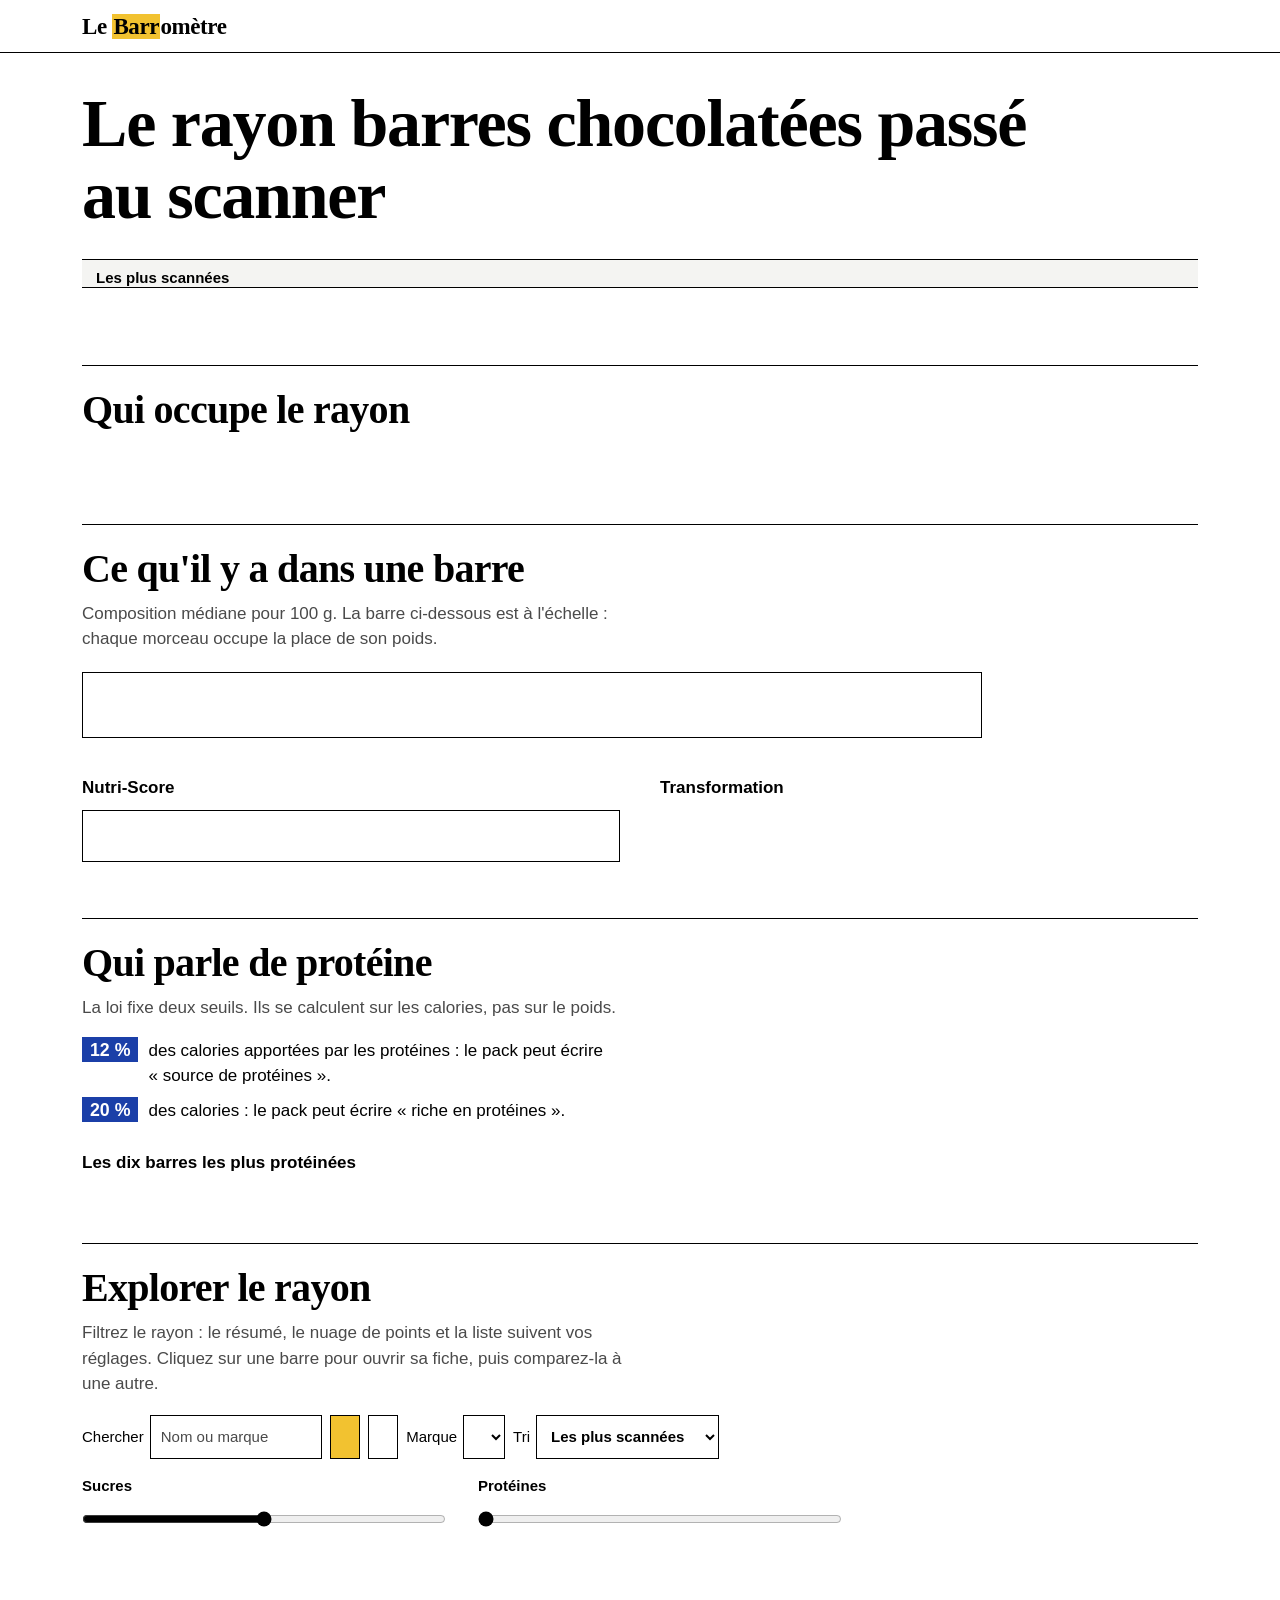
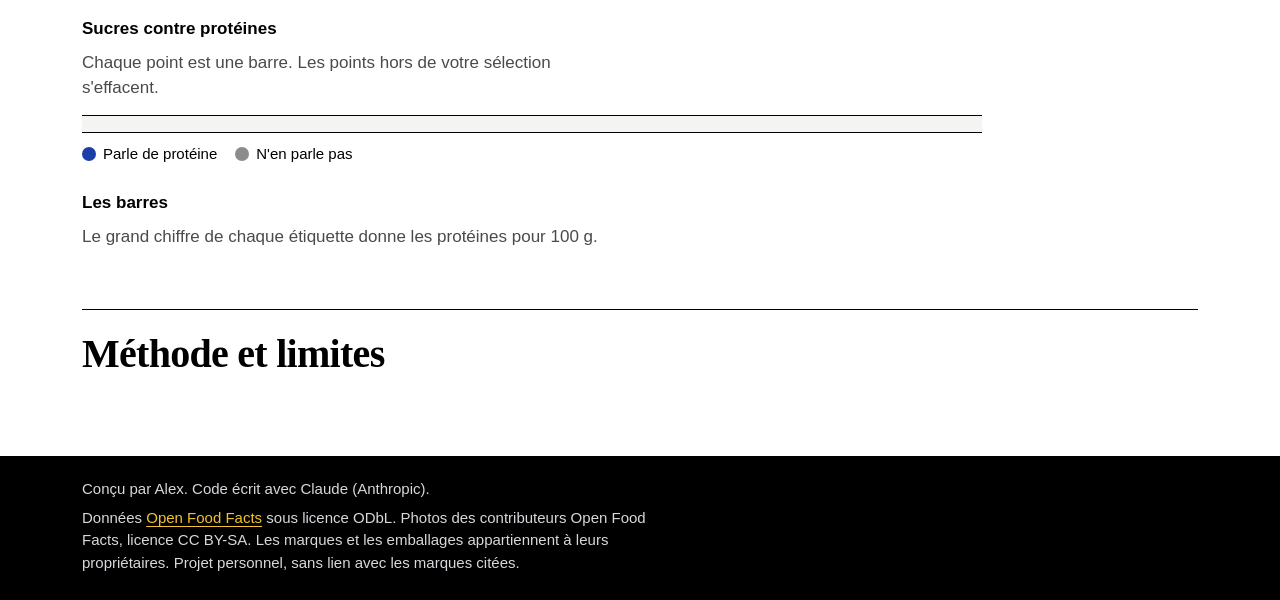
<file: atelier/ressources/etude-gabarit.html>
<!doctype html>
<html lang="fr">
<head>
<meta charset="utf-8">
<meta name="viewport" content="width=device-width, initial-scale=1, viewport-fit=cover">
<title>Le Barromètre : le rayon barres chocolatées passé au scanner</title>
<style>
/*__POLICES__*/
:root{
  --page:#FFFFFF; --encre:#000000; --encre2:#4A4A4A; --filet:#DADADA; --panneau:#F4F4F2;
  --bleu-texte:#1B3FA8;
  /* Objets du rayon : mêmes couleurs en clair et en sombre, comme de vraies étiquettes */
  --jaune:#F2C230; --jaune-pale:#FCEFC2; --rouge:#C8102E; --bleu:#1B3FA8; --etagere:#F4F4F2;
  --ns-a:#038141; --ns-b:#85BB2F; --ns-c:#FECB02; --ns-d:#EE8100; --ns-e:#E63E11;
  --titre:"Source Serif 4",Georgia,"Times New Roman",serif;
  --texte:"Libre Franklin","Helvetica Neue",Arial,system-ui,sans-serif;
  box-sizing:border-box;
  padding-top:env(safe-area-inset-top,0px); padding-bottom:env(safe-area-inset-bottom,0px);
}
@media (prefers-color-scheme:dark){
  :root:not([data-theme="light"]){ --page:#000000; --encre:#FFFFFF; --encre2:#BDBDBD; --filet:#3A3A3A; --panneau:#161616; --bleu-texte:#9DB0FF; }
}
:root[data-theme="dark"]{ --page:#000000; --encre:#FFFFFF; --encre2:#BDBDBD; --filet:#3A3A3A; --panneau:#161616; --bleu-texte:#9DB0FF; }

*,*::before,*::after{box-sizing:border-box}
html{-webkit-text-size-adjust:100%;scroll-padding-top:env(safe-area-inset-top,0px);background:var(--page)}
body{margin:0;font-optical-sizing:auto;background:var(--page);color:var(--encre);font:400 17px/1.5 var(--texte)}
h1,h2,h3,p,ul,ol,dl,dd,figure{margin:0}
ul,ol{padding:0;list-style:none}
img{max-width:100%}
button,select{font:inherit;color:inherit}
a{color:var(--bleu-texte);text-underline-offset:3px}
:focus-visible{outline:3px solid var(--bleu-texte);outline-offset:3px}
.sr{position:absolute;width:1px;height:1px;overflow:hidden;clip:rect(0 0 0 0);white-space:nowrap}
.bloc{max-width:1180px;margin:0 auto;padding-left:16px;padding-right:16px}
@media (min-width:760px){.bloc{padding-left:32px;padding-right:32px}}

/* ---------- Bandeau et affiche d'ouverture ---------- */
.bandeau{background:#000;color:#fff}
.bandeau .bloc{display:flex;align-items:center;justify-content:space-between;gap:12px;min-height:52px}
.logo{font:600 1.5rem/1.04 var(--titre);white-space:nowrap;flex:none}
.logo i{font-style:normal;color:var(--jaune)}
.bandeau small{font-size:.8125rem;text-align:right;line-height:1.25;color:#D6D8DC}

.affiche{background:var(--jaune);color:#000;padding-top:26px;overflow:hidden}
h1{font:600 clamp(2.5rem,10.6vw,5.75rem)/1.02 var(--titre);max-width:13em}
.chapo{margin-top:16px;font-size:1.125rem;line-height:1.4;max-width:44ch;font-weight:600}
.vitrine{margin-top:26px;background:var(--etagere);border:1px solid #000;border-bottom:0;border-radius:0;overflow:hidden}
.vitrine-titre{padding:10px 14px 0;font:700 1.0625rem/1.1 var(--texte);}
.defile{display:flex;overflow-x:auto;scroll-snap-type:x proximity;-webkit-overflow-scrolling:touch}
.pose{flex:1 0 136px;scroll-snap-align:start;display:flex;flex-direction:column;background:none;border:0;padding:0;text-align:left;cursor:pointer;color:#000;min-width:0}
.pose-photo{height:132px;display:flex;align-items:flex-end;justify-content:center;padding:12px 10px 0}
.pose-photo img,.carte-photo img,.fiche-photo img{mix-blend-mode:multiply;display:block;object-fit:contain}
.pose-photo img{max-height:118px}
.rail{height:11px;background:#000;border-top:1px solid #000;flex:none}
.pose-tag{background:#fff;border-right:1px solid var(--filet);padding:8px 10px 12px;flex:1;display:grid;gap:3px;align-content:start}
.rang{justify-self:start;background:#000;color:var(--jaune);font:700 .812rem/1.04 var(--texte);padding:4px 7px 3px;border-radius:0;}
.pose-tag b{font-weight:700;font-size:.9375rem;line-height:1.2}
.pose-tag span{font-size:.8125rem;line-height:1.25;color:#44474D;display:-webkit-box;-webkit-line-clamp:2;-webkit-box-orient:vertical;overflow:hidden}

/* ---------- Sections ---------- */
section{padding-top:56px}
h2{font:600 clamp(1.85rem,6.65vw,3.145rem)/1.04 var(--titre);max-width:16em}
.intro{margin-top:10px;max-width:58ch;color:var(--encre2);font-size:1.0625rem}
.intro strong{color:var(--encre);font-weight:700}
h3{font:700 1.25rem/1.05 var(--texte);}

/* ---------- Quatre étiquettes de constat ---------- */
.constats{display:grid;grid-template-columns:1fr 1fr;gap:10px;margin-top:-1px;padding-top:28px}
@media (min-width:900px){.constats{grid-template-columns:repeat(4,1fr);gap:16px}}
.constat{border:1px solid var(--encre);border-radius:0;overflow:hidden;background:var(--panneau);display:flex;flex-direction:column}
.constat-chiffre{padding:12px 12px 8px;display:flex;align-items:flex-end;gap:6px;color:#000;background:var(--jaune);border-bottom:1px solid var(--encre)}
.constat-chiffre b{font:600 clamp(2.6rem,10.5vw,3.9rem)/.9 var(--titre)}
.constat-chiffre span{font:700 .925rem/1.04 var(--texte);padding-bottom:2px}
.constat.ton-e .constat-chiffre{background:#F7BFAE}
.constat.ton-bleu .constat-chiffre{background:#C6D1FA}
.constat p{padding:10px 12px 12px;font-size:.9375rem;line-height:1.35}
.constat p strong{font-weight:700}

/* ---------- Qui occupe le rayon ---------- */
.groupes{margin-top:18px;display:grid;gap:8px;max-width:760px}
.groupe{display:grid;grid-template-columns:minmax(0,8.2em) 1fr 1.6em;gap:10px;align-items:center}
@media (min-width:760px){.groupe{grid-template-columns:12em 1fr 1.6em}}
.groupe span{font-weight:600;line-height:1.2}
.groupe i{display:block;height:22px;background:var(--encre);border-radius:0;min-width:3px}
.groupe:first-child i{background:var(--jaune);box-shadow:inset 0 0 0 2px var(--encre)}
.groupe b{font:700 1.1875rem/1.04 var(--texte);white-space:nowrap;text-align:right}
.lecture{margin-top:14px;max-width:58ch}

.marques{margin-top:26px;display:grid;gap:18px}
@media (min-width:900px){.marques{grid-template-columns:1fr 1fr;gap:22px 32px}}
.marque-tete{display:flex;align-items:baseline;gap:10px;flex-wrap:wrap}
.marque-tete b{font:600 1.387rem/1.04 var(--titre)}
.marque-tete span{color:var(--encre2);font-size:.9375rem}
.mini-etagere{margin-top:6px;background:var(--etagere);border:1px solid var(--encre);border-bottom:0;border-radius:0;padding:8px 8px 0;display:flex;flex-wrap:wrap;gap:4px;align-items:flex-end}
.mini{width:44px;height:48px;padding:0;border:0;background:none;cursor:pointer;display:flex;align-items:flex-end;justify-content:center}
.mini img{max-width:44px;max-height:46px;mix-blend-mode:multiply;display:block;object-fit:contain}
@media (min-width:900px){.mini{width:54px;height:58px}.mini img{max-width:54px;max-height:56px}}
.marque .rail{border-left:1px solid var(--encre);border-right:1px solid var(--encre);border-bottom:1px solid var(--encre)}
.sans-photo{display:flex;align-items:center;justify-content:center;background:#000;color:var(--jaune);font:700 .925rem/1.04 var(--texte);border-radius:0;width:100%;height:70%}

/* ---------- Ce qu'il y a dans une barre ---------- */
.barre-compo{margin-top:20px;display:flex;height:76px;border:1px solid var(--encre);border-radius:0;overflow:hidden;max-width:900px}
.barre-compo div{display:flex;flex-direction:column;justify-content:center;padding:0 10px;min-width:0;border-right:1px solid var(--encre);overflow:hidden}
.barre-compo div:last-child{border-right:0}
.barre-compo b{font:600 1.295rem/1.04 var(--titre);white-space:nowrap}
.barre-compo span{font-size:.8125rem;line-height:1.1;white-space:nowrap}
.c-sucres{background:var(--jaune);color:#000}
.c-gras{background:#000;color:#fff}
.c-prot{background:var(--bleu);color:#fff}
.c-reste{background:repeating-linear-gradient(135deg,var(--panneau) 0 8px,var(--page) 8px 16px);color:var(--encre)}
.compo-legende{margin-top:10px;display:flex;flex-wrap:wrap;gap:6px 18px;font-size:.9375rem;max-width:900px}
.compo-legende li{display:flex;align-items:center;gap:7px}
.compo-legende i{width:16px;height:16px;border:1px solid var(--encre);flex:none}
.duo{display:grid;gap:28px;margin-top:30px}
@media (min-width:900px){.duo{grid-template-columns:1fr 1fr;gap:40px}}
.ns-barre{margin-top:12px;display:flex;height:52px;border:1px solid var(--encre);border-radius:0;overflow:hidden}
.ns-barre div{display:flex;align-items:center;justify-content:center;font:700 1.295rem/1.04 var(--texte);color:#000;min-width:0;overflow:hidden}
.ns-barre .ns-a,.ns-barre .ns-e{color:#fff}
.ns-a{background:var(--ns-a)} .ns-b{background:var(--ns-b)} .ns-c{background:var(--ns-c)} .ns-d{background:var(--ns-d)} .ns-e{background:var(--ns-e)}
.ns-detail{margin-top:8px;display:flex;flex-wrap:wrap;gap:4px 14px;font-size:.9375rem;color:var(--encre2)}
.gros-fait{margin-top:12px;display:flex;align-items:flex-end;gap:10px}
.gros-fait b{font:600 3.33rem/0.9 var(--titre);white-space:nowrap}
.gros-fait span{max-width:20ch;line-height:1.25;padding-bottom:2px}

/* ---------- La protéine au rayon ---------- */
.seuils{margin-top:16px;display:grid;gap:8px;max-width:58ch}
.seuils li{display:grid;grid-template-columns:auto 1fr;gap:10px;align-items:baseline}
.seuils b{font:700 1.11rem/1.04 var(--texte);background:var(--bleu);color:#fff;padding:4px 8px 3px;border-radius:0;white-space:nowrap}
.podium{margin-top:22px;max-width:900px}
.podium-axe{position:relative;height:26px;margin-left:var(--retrait);margin-right:3.6em;font-size:.8125rem;line-height:1.1;color:var(--encre2)}
.podium-axe span{position:absolute;bottom:4px;transform:translateX(-50%);text-align:center;white-space:nowrap}
.podium-axe span b{display:block;color:var(--encre);font:700 .812rem/1.04 var(--texte)}
.ligne{display:grid;grid-template-columns:46px minmax(0,1fr);gap:4px 10px;padding:8px 0;border-top:1px solid var(--filet);align-items:center;width:100%;background:none;border-left:0;border-right:0;border-bottom:0;text-align:left;cursor:pointer}
.ligne-photo{grid-row:span 2;width:46px;height:46px;background:var(--etagere);border-radius:0;display:flex;align-items:center;justify-content:center;overflow:hidden}
.ligne-photo img{max-width:42px;max-height:42px;mix-blend-mode:multiply;object-fit:contain}
.ligne-nom{min-width:0;white-space:nowrap;overflow:hidden;text-overflow:ellipsis}
.ligne-nom b{font-weight:700}
.ligne-jauge{display:grid;grid-template-columns:1fr 3.6em;gap:0;align-items:center}
.piste{position:relative;height:18px;background:
  linear-gradient(var(--encre),var(--encre)) calc(var(--s1)*1%) 0/2px 100% no-repeat,
  linear-gradient(var(--encre),var(--encre)) calc(var(--s2)*1%) 0/2px 100% no-repeat}
.piste i{display:block;height:100%;background:var(--encre2);border-radius:0;min-width:3px;position:relative;opacity:.9}
.piste i.dit{background:var(--bleu);opacity:1}
.ligne-jauge b{font:700 .925rem/1.04 var(--texte);text-align:right;white-space:nowrap}
@media (min-width:760px){
  .ligne{grid-template-columns:46px minmax(0,17em) minmax(0,1fr)}
  .ligne-photo{grid-row:auto}
}
.carte-zone{margin-top:14px;border:1px solid var(--encre);border-radius:0;background:var(--panneau);padding:10px 6px 6px;max-width:900px}
.carte-zone svg{display:block;width:100%;height:auto;overflow:visible}
.carte-zone text{font-family:var(--texte);fill:var(--encre)}
.carte-zone .grille{stroke:var(--filet);stroke-width:1}
.carte-zone .pt{fill:var(--encre);fill-opacity:.45;cursor:pointer}
.carte-zone .pt.dit{fill:var(--bleu);fill-opacity:1;stroke:var(--page);stroke-width:2}
.carte-zone .pt:focus-visible{outline:3px solid var(--bleu-texte);outline-offset:2px}
.legende{margin-top:10px;display:flex;flex-wrap:wrap;gap:6px 18px;font-size:.9375rem}
.legende li{display:flex;align-items:center;gap:7px}
.legende i{width:14px;height:14px;border-radius:50%;flex:none}

/* ---------- Toutes les barres ---------- */
.filtres{margin-top:18px;display:flex;flex-wrap:wrap;gap:8px;align-items:center}
.puce{border:1px solid var(--encre);background:var(--page);color:var(--encre);border-radius:0;padding:8px 14px;min-height:44px;font-weight:700;cursor:pointer}
.puce[aria-pressed="true"]{background:var(--jaune);color:#000;border-color:var(--encre)}
.filtres label{display:flex;align-items:center;gap:6px;font-size:.9375rem}
.filtres select{border:1px solid var(--encre);background:var(--page);border-radius:0;padding:8px 10px;min-height:44px;font-weight:600;max-width:100%}
.compte{margin-top:12px;color:var(--encre2);font-size:.9375rem}
.grille-produits{margin-top:12px;display:grid;grid-template-columns:repeat(2,minmax(0,1fr));gap:10px}
@media (min-width:620px){.grille-produits{grid-template-columns:repeat(3,minmax(0,1fr))}}
@media (min-width:880px){.grille-produits{grid-template-columns:repeat(4,minmax(0,1fr));gap:14px}}
@media (min-width:1100px){.grille-produits{grid-template-columns:repeat(5,minmax(0,1fr))}}
.carte{position:relative;display:flex;flex-direction:column;text-align:left;background:#fff;color:#000;border:1px solid var(--encre);border-radius:0;overflow:hidden;padding:0;cursor:pointer;min-width:0}
.carte-photo{height:128px;background:var(--etagere);display:flex;align-items:flex-end;justify-content:center;padding:12px 12px 0}
.carte-photo img{max-height:114px}
.carte-tag{padding:8px 10px 10px;display:flex;flex-direction:column;gap:2px;flex:1}
.carte-marque{font-weight:700;font-size:.9375rem;line-height:1.2}
.carte-nom{font-size:.8125rem;line-height:1.25;color:#44474D;display:-webkit-box;-webkit-line-clamp:2;-webkit-box-orient:vertical;overflow:hidden;min-height:2.5em}
.prix{display:flex;align-items:flex-end;gap:5px;margin-top:auto;padding-top:8px}
.prix b{font:600 2.035rem/0.9 var(--titre)}
.prix span{font-size:.8125rem;line-height:1.1;color:#44474D;padding-bottom:1px}
.carte-bas{display:flex;align-items:center;justify-content:space-between;gap:6px;margin-top:8px;padding-top:7px;border-top:1px dashed #9AA0A8;font-size:.8125rem}
.ns{display:inline-flex;align-items:center;justify-content:center;min-width:1.6em;height:1.6em;border-radius:0;font:700 .812rem/1.04 var(--texte);color:#000}
.ns.ns-a,.ns.ns-e{color:#fff}
.ns.ns-x{background:#E3E5E8;color:#44474D}
.sticker{position:absolute;top:9px;left:8px;font:700 .812rem/1.04 var(--texte);padding:5px 8px 4px;border-radius:0;transform:rotate(-5deg);background:var(--bleu);color:#fff;box-shadow:0 0 0 2px #fff}
.sticker.sous{background:var(--rouge)}
.sticker.cache{background:var(--jaune);color:#000;box-shadow:0 0 0 2px #000}
.plus{margin-top:16px;width:100%;border:1px solid var(--encre);background:var(--page);color:var(--encre);border-radius:0;min-height:54px;font:700 1.018rem/1.04 var(--texte);cursor:pointer}
.plus:hover,.puce:hover{box-shadow:inset 0 0 0 2px var(--encre)}

/* ---------- Fiche produit ---------- */
dialog{border:1px solid #000;border-radius:0;padding:0;width:min(540px,calc(100% - 20px));max-height:calc(100% - 24px);background:#fff;color:#000;overflow:auto}
dialog::backdrop{background:rgba(0,0,0,.66)}
.fiche-photo{position:relative;height:190px;background:var(--etagere);display:flex;align-items:flex-end;justify-content:center;padding:18px 18px 0}
.fiche-photo img{max-height:168px}
.fermer{position:absolute;top:8px;right:8px;width:46px;height:46px;border-radius:50%;border:1px solid #000;background:#fff;cursor:pointer;display:flex;align-items:center;justify-content:center;padding:0}
.fiche-corps{padding:14px 16px 18px}
.fiche-marque{font-weight:700}
.fiche-nom{font:600 1.48rem/1.04 var(--titre);margin-top:2px}
.fiche-meta{margin-top:6px;font-size:.875rem;color:#44474D}
.fiche-faits{margin-top:14px;display:grid;grid-template-columns:1fr 1fr 1fr;gap:1px;background:#000;border:1px solid #000;border-radius:0;overflow:hidden}
.fiche-faits div{background:#fff;padding:9px 10px}
.fiche-faits div.fort{background:var(--jaune)}
.fiche-faits dt{font-size:.8125rem;line-height:1.2;color:#33363B}
.fiche-faits dd{font:600 1.295rem/1.04 var(--titre);margin-top:3px}
.face{margin-top:16px}
.face h4{margin:0;font:700 .925rem/1.04 var(--texte);}
.face-ligne{margin-top:6px;display:grid;grid-template-columns:8.6em 1fr 3.4em;gap:8px;align-items:center;font-size:.875rem;line-height:1.2}
.face-ligne i{display:block;height:14px;background:#000;border-radius:0;min-width:3px}
.face-ligne i.rayon{background:#A3A8B0}
.face-ligne b{font:700 .833rem/1.04 var(--texte);text-align:right}
.verdict{margin-top:16px;padding:10px 12px;border-radius:0;background:var(--etagere);line-height:1.35}
.verdict strong{font-weight:700}
.fiche-lien{display:inline-block;margin-top:14px;color:#2148D8;font-weight:600}

/* ---------- Méthode et pied ---------- */
.methode{margin-top:16px;display:grid;gap:10px;max-width:68ch;list-style:disc;padding-left:1.2em}
.methode li::marker{color:var(--encre)}
footer{margin-top:64px;background:#000;color:#fff;padding:22px 0 26px}
footer p{max-width:70ch;font-size:.9375rem;color:#D6D8DC}
footer p + p{margin-top:6px}
footer a{color:var(--jaune)}

/* ---------- Direction Étude : blanc, filets fins, titres à empattements ---------- */
h1,h2,.logo,.fiche-nom,.constat-chiffre b,.gros-fait b,.prix b{letter-spacing:-.018em}
.bandeau{background:var(--page);color:var(--encre);border-bottom:1px solid var(--encre)}
.bandeau small{color:var(--encre2)}
.logo{font:700 1.4375rem/1 var(--titre)}
.logo i{color:#000;background:var(--jaune);padding:0 .06em}
.affiche{background:var(--page);color:var(--encre);padding-top:34px}
h1{font:600 clamp(2.25rem,8.4vw,4.25rem)/1.06 var(--titre);max-width:15em}
.chapo{font-weight:400;font-size:1.125rem;line-height:1.45;max-width:48ch}
.vitrine{border:0;border-top:1px solid var(--encre);border-bottom:1px solid var(--encre);color:#000;margin-top:28px}
.vitrine-titre{font-size:.9375rem}
.rail{height:2px;border:0}
.marque .rail{border:0}
.rang{background:var(--jaune);color:#000;font:700 .8125rem/1 var(--texte);padding:4px 6px}
section{padding-top:48px}
section>h2{padding-top:22px;border-top:1px solid var(--encre);max-width:none}
h2{font:600 clamp(1.75rem,6vw,2.5rem)/1.1 var(--titre)}
h3{font:700 1.0625rem/1.2 var(--texte)}
.constats{gap:20px 20px;padding-top:30px}
.constat{border:0;border-top:2px solid var(--encre);background:none}
.constat-chiffre{background:none;color:var(--encre);border:0;padding:12px 0 2px;align-items:baseline}
.constat-chiffre b{font:600 clamp(2.75rem,10.5vw,3.75rem)/1 var(--titre)}
.constat-chiffre span{font:600 1.0625rem/1 var(--texte);padding:0}
.constat.ton-e .constat-chiffre,.constat.ton-bleu .constat-chiffre{background:none}
.constat.ton-e .constat-chiffre b{color:var(--ns-e)}
.constat.ton-bleu .constat-chiffre{color:var(--bleu-texte)}
.constat p{padding:4px 0 0;color:var(--encre2)}
.constat p strong{color:var(--encre)}
.groupe i{height:14px}
.groupe:first-child i{box-shadow:inset 0 0 0 1px var(--encre)}
.marque-tete b{font:600 1.375rem/1.1 var(--titre)}
.mini-etagere{border:0;border-top:1px solid var(--encre)}
.barre-compo{height:66px}
.gros-fait b{font:600 3.5rem/.9 var(--titre)}
.carte-zone{border:0;border-top:1px solid var(--encre);border-bottom:1px solid var(--encre)}
.sticker{transform:none;box-shadow:none;top:0;left:0;font:700 .75rem/1 var(--texte);padding:6px 8px}
.sticker.cache{box-shadow:none}
.puce,.filtres select{font-weight:600}
.plus{font:600 1rem/1 var(--texte)}
.prix b{font:600 2.25rem/.9 var(--titre)}
.fiche-nom{font:600 1.625rem/1.1 var(--titre)}
.fiche-faits div.fort{background:var(--jaune-pale)}
.fiche-faits dd{font:600 1.375rem/1 var(--titre)}
.sans-photo{background:var(--etagere);color:#000;border:1px solid #000}
@media (max-width:359px){.barre-compo div{padding:0 4px}.barre-compo b{font-size:1rem}.barre-compo span{font-size:.75rem}.prix b{font-size:1.75rem}.prix span{font-size:.75rem}}

/* ---------- Explorer : recherche, curseurs, résumé, comparaison ---------- */
.chercher input{border:1px solid var(--encre);background:var(--page);color:var(--encre);padding:8px 10px;min-height:44px;width:11.5em;max-width:100%;font:inherit;font-weight:600;border-radius:0;-webkit-appearance:none;appearance:none}
.chercher input::placeholder{color:var(--encre2);font-weight:400;opacity:1}
.filtres label{max-width:100%;min-width:0}
.filtres select{min-width:0;flex:0 1 auto;text-overflow:ellipsis}
.curseurs{margin-top:16px;display:grid;gap:14px 32px;max-width:760px}
@media (min-width:700px){.curseurs{grid-template-columns:1fr 1fr}}
.curseur label{display:flex;justify-content:space-between;gap:10px;font-weight:700;font-size:.9375rem}
.curseur output{font-weight:400;color:var(--encre2)}
.curseur input{display:block;width:100%;height:44px;margin:0;background:none;accent-color:var(--encre);cursor:pointer}
.etat{margin-top:6px;display:flex;flex-wrap:wrap;align-items:center;gap:6px 16px;min-height:44px}
.etat .compte{margin-top:0}
.raz{border:0;background:none;padding:0;min-height:44px;color:var(--bleu-texte);font-weight:600;text-decoration:underline;text-underline-offset:3px;cursor:pointer}
.bilan{margin-top:6px;max-width:560px;border-top:2px solid var(--encre)}
.bilan table{width:100%;border-collapse:collapse;font-size:.9375rem}
.bilan th,.bilan td{padding:8px 0;border-bottom:1px solid var(--filet);text-align:right;font-variant-numeric:tabular-nums}
.bilan th:first-child,.bilan td:first-child{text-align:left}
.bilan thead th{font-weight:700;font-size:.8125rem;color:var(--encre2)}
.bilan tbody th{font-weight:400}
.bilan td.sel{font:600 1.25rem/1 var(--titre)}
.bilan td.ray{color:var(--encre2);width:5.5em}
.carte-zone .pt{transition:fill-opacity .15s}
.carte-zone .pt.hors{fill-opacity:.1;stroke:none}
.carte-zone .guide{stroke:var(--encre);stroke-width:1.5;stroke-dasharray:5 4}
.carte-zone text.hors{opacity:.15}
@media (prefers-reduced-motion:reduce){.carte-zone .pt{transition:none}}
button.groupe{width:100%;background:none;border:0;padding:3px 0;text-align:left;cursor:pointer;min-height:30px;color:inherit}
button.groupe:hover span,.marque-lien:hover b{text-decoration:underline;text-underline-offset:3px}
.marque-lien{background:none;border:0;padding:0;cursor:pointer;color:inherit;min-height:32px;display:inline-flex;align-items:baseline;gap:10px;flex-wrap:wrap;text-align:left}
.fiche-comparer{display:block;width:100%;margin-top:14px;border:1px solid #000;background:#fff;color:#000;min-height:46px;font-weight:700;cursor:pointer}
.fiche-comparer:hover{background:var(--jaune)}
.attente{position:fixed;left:0;right:0;bottom:0;z-index:5;background:#000;color:#fff;border-top:3px solid var(--jaune);padding:10px 16px calc(10px + env(safe-area-inset-bottom,0px));display:flex;align-items:center;justify-content:center;gap:14px;flex-wrap:wrap}
.attente[hidden]{display:none}
.attente p{font-size:.9375rem;line-height:1.3;max-width:34em}
.attente button{border:1px solid #fff;background:none;color:#fff;min-height:44px;padding:0 14px;font-weight:700;cursor:pointer}
.duel-tete{display:grid;grid-template-columns:1fr 1fr;border-bottom:2px solid #000}
.duel-tete>div{padding:14px 12px 10px;min-width:0}
.duel-tete>div+div{border-left:1px solid #000}
.duel-photo{height:96px;display:flex;align-items:flex-end;justify-content:center;background:var(--etagere);margin:-14px -12px 10px;padding:10px 10px 0}
.duel-photo img{max-height:84px;mix-blend-mode:multiply;object-fit:contain}
.duel-tete b{display:block;font-weight:700;line-height:1.2}
.duel-tete span{display:block;font-size:.8125rem;line-height:1.25;color:#44474D;margin-top:2px}
.duel-ligne{padding:9px 0;border-bottom:1px solid #DADADA}
.duel-ligne h4{margin:0;font:400 .8125rem/1.2 var(--texte);color:#44474D}
.duel-vals{display:grid;grid-template-columns:1fr 1fr;gap:0 16px;margin-top:4px}
.duel-vals b{display:block;font:600 1.375rem/1.1 var(--titre)}
.duel-vals i{display:block;height:8px;margin-top:4px;background:#000;min-width:2px}
.duel-vals div+div i{background:#8C8C8C}
dialog .fermer.coin{position:absolute;top:8px;right:8px;z-index:1}
.duel{position:relative}
</style>
</head>
<body>
<header class="bandeau">
  <div class="bloc">
    <span class="logo">Le <i>Barr</i>omètre</span>
    <small id="date-releve"></small>
  </div>
</header>

<div class="affiche">
  <div class="bloc">
    <h1>Le rayon barres chocolatées passé au scanner</h1>
    <p class="chapo" id="chapo"></p>
    <div class="vitrine">
      <p class="vitrine-titre">Les plus scannées</p>
      <div class="defile" id="vitrine" tabindex="0" aria-label="Les barres les plus scannées, liste à faire défiler"></div>
    </div>
  </div>
</div>

<main>
  <div class="bloc">
    <h2 class="sr">L'essentiel en quatre chiffres</h2>
    <div class="constats" id="constats"></div>
  </div>

  <section class="bloc" aria-labelledby="t-occupe">
    <h2 id="t-occupe">Qui occupe le rayon</h2>
    <p class="intro" id="intro-occupe"></p>
    <div class="groupes" id="groupes"></div>
    <p class="lecture" id="lecture-groupes"></p>
    <div class="marques" id="marques"></div>
  </section>

  <section class="bloc" aria-labelledby="t-compo">
    <h2 id="t-compo">Ce qu'il y a dans une barre</h2>
    <p class="intro">Composition médiane pour 100 g. La barre ci-dessous est à l'échelle : chaque morceau occupe la place de son poids.</p>
    <div class="barre-compo" id="compo" role="img"></div>
    <ul class="compo-legende" id="compo-legende"></ul>
    <div class="duo">
      <div>
        <h3>Nutri-Score</h3>
        <div class="ns-barre" id="ns-barre" role="img"></div>
        <div class="ns-detail" id="ns-detail"></div>
      </div>
      <div>
        <h3>Transformation</h3>
        <div class="gros-fait" id="nova"></div>
      </div>
    </div>
  </section>

  <section class="bloc" aria-labelledby="t-prot">
    <h2 id="t-prot">Qui parle de protéine</h2>
    <p class="intro">La loi fixe deux seuils. Ils se calculent sur les calories, pas sur le poids.</p>
    <ul class="seuils">
      <li><b>12 %</b><span>des calories apportées par les protéines : le pack peut écrire « source de protéines ».</span></li>
      <li><b>20 %</b><span>des calories : le pack peut écrire « riche en protéines ».</span></li>
    </ul>
    <h3 style="margin-top:30px">Les dix barres les plus protéinées</h3>
    <p class="intro" id="lecture-podium"></p>
    <div class="podium" id="podium"></div>

  </section>

  <section class="bloc" aria-labelledby="t-tout">
    <h2 id="t-tout">Explorer le rayon</h2>
    <p class="intro">Filtrez le rayon : le résumé, le nuage de points et la liste suivent vos réglages. Cliquez sur une barre pour ouvrir sa fiche, puis comparez-la à une autre.</p>
    <div class="filtres">
      <label class="chercher">Chercher <input type="search" id="f-q" placeholder="Nom ou marque" autocomplete="off" spellcheck="false"></label>
      <button type="button" class="puce" data-fam="tous" aria-pressed="true"></button>
      <button type="button" class="puce" data-fam="prot" aria-pressed="false"></button>
      <label>Marque <select id="f-marque"></select></label>
      <label>Tri <select id="f-tri">
        <option value="scans">Les plus scannées</option>
        <option value="prot">Les plus protéinées</option>
        <option value="sucres-haut">Les plus sucrées</option>
        <option value="sucres-bas">Les moins sucrées</option>
      </select></label>
    </div>
    <div class="curseurs">
      <div class="curseur"><label for="f-sucres">Sucres <output id="o-sucres" for="f-sucres"></output></label><input type="range" id="f-sucres" min="0" step="1"></div>
      <div class="curseur"><label for="f-prot">Protéines <output id="o-prot" for="f-prot"></output></label><input type="range" id="f-prot" min="0" step="1" value="0"></div>
    </div>
    <div class="etat">
      <p class="compte" id="compte" role="status" aria-live="polite"></p>
      <button type="button" class="raz" id="raz" hidden>Tout réafficher</button>
    </div>
    <div class="bilan" id="bilan" hidden></div>
    <h3 style="margin-top:28px">Sucres contre protéines</h3>
    <p class="intro">Chaque point est une barre. Les points hors de votre sélection s'effacent.</p>
    <div class="carte-zone" id="nuage"></div>
    <ul class="legende">
      <li><i style="background:var(--bleu)"></i>Parle de protéine</li>
      <li><i style="background:var(--encre);opacity:.45"></i>N'en parle pas</li>
    </ul>
    <h3 style="margin-top:28px" id="t-liste">Les barres</h3>
    <p class="intro">Le grand chiffre de chaque étiquette donne les protéines pour 100 g.</p>
    <div class="grille-produits" id="grille"></div>
    <button type="button" class="plus" id="plus" hidden></button>
  </section>

  <section class="bloc" aria-labelledby="t-methode">
    <h2 id="t-methode">Méthode et limites</h2>
    <ul class="methode" id="methode"></ul>
  </section>
</main>

<footer>
  <div class="bloc">
    <p>Conçu par Alex. Code écrit avec Claude (Anthropic).</p>
    <p>Données <a href="https://fr.openfoodfacts.org" target="_blank" rel="noopener">Open Food Facts</a> sous licence ODbL. Photos des contributeurs Open Food Facts, licence CC BY-SA. Les marques et les emballages appartiennent à leurs propriétaires. Projet personnel, sans lien avec les marques citées.</p>
  </div>
</footer>

<dialog id="fiche" aria-labelledby="fiche-nom"></dialog>
<div class="attente" id="attente" role="status" hidden><p id="attente-texte"></p><button type="button" id="attente-annuler">Annuler</button></div>

<script>
(function(){
"use strict";
const BRUT = /*__DONNEES__*/null;
const META = BRUT.meta;
const SEUIL = 12, RICHE = 20;

/* ---------- Outils ---------- */
const $ = s => document.querySelector(s);
const esc = s => String(s).replace(/[&<>"']/g, c => ({"&":"&amp;","<":"&lt;",">":"&gt;",'"':"&quot;","'":"&#39;"}[c]));
const nb = (x, d) => x == null ? "n.d." : x.toLocaleString("fr-FR", {minimumFractionDigits:d||0, maximumFractionDigits:d||0});
const pct = (a, b) => b ? Math.round(a / b * 100) : 0;
const pl = (n, mot) => nb(n) + " " + mot + (n > 1 ? "s" : "");
const med = t => { t = t.filter(x => x != null); if (!t.length) return null; const s = [...t].sort((a,b)=>a-b), m = s.length >> 1; return s.length % 2 ? s[m] : (s[m-1] + s[m]) / 2; };

/* ---------- Préparation ---------- */
const P = BRUT.produits.map((x, i) => {
  const valide = x.p != null && x.k != null && x.k >= 50 && x.k <= 950 && x.p >= 0 && x.p <= 100;
  const part = valide ? Math.min(100, x.p * 4 / x.k * 100) : null;
  let fam = "nd";
  if (valide) fam = x.d ? (part >= SEUIL ? "tenu" : "sous") : (part >= SEUIL ? "cache" : "standard");
  return Object.assign({}, x, { i, rang:i + 1, valide, part, fam, photo:x.i });
});
const N = P.length;
const FAM = {
  tenu:     { sticker:"Protéine", classe:"",      titre:"Protéine annoncée, seuil atteint.",   texte:"Le pack met la protéine en avant et la barre dépasse 12 % des calories." },
  sous:     { sticker:"Protéine ?", classe:"sous", titre:"Protéine annoncée, sous le seuil.",   texte:"Le pack met la protéine en avant, mais le calcul donne moins de 12 % des calories. À vérifier sur le pack." },
  cache:    { sticker:"Seuil atteint", classe:"cache", titre:"Seuil atteint, sans mention sur la fiche.", texte:"La barre dépasse 12 % des calories en protéines. Ni son nom ni ses labels ne parlent de protéine sur Open Food Facts : le pack peut le faire, la photo permet de vérifier." },
  standard: { sticker:"", classe:"", titre:"Barre classique.", texte:"Le pack ne parle pas de protéine et la barre reste sous 12 % des calories." },
  nd:       { sticker:"", classe:"", titre:"Valeurs manquantes.", texte:"La fiche ne donne pas assez de valeurs nutritionnelles pour le calcul." }
};
const MED = { p:med(P.map(x => x.valide ? x.p : null)), s:med(P.map(x => x.s)), f:med(P.map(x => x.f)), k:med(P.map(x => x.k)) };

const parMarque = new Map(), parGroupe = new Map();
P.forEach(x => {
  if (!parMarque.has(x.m)) parMarque.set(x.m, { nom:x.m, groupe:x.g, refs:[] });
  parMarque.get(x.m).refs.push(x);
  parGroupe.set(x.g, (parGroupe.get(x.g) || 0) + 1);
});
const marques = [...parMarque.values()].sort((a, b) => b.refs.length - a.refs.length);
const groupes = [...parGroupe.entries()].map(([nom, n]) => ({ nom, n })).sort((a, b) => (a.nom === "Autres") - (b.nom === "Autres") || b.n - a.n);
const dits = P.filter(x => x.d);

const photo = (x, cls) => x.photo ? `<img src="${x.photo}" alt="" loading="lazy" decoding="async"${cls ? ` class="${cls}"` : ""}>` : `<span class="sans-photo" aria-hidden="true">${esc(x.m.slice(0, 2))}</span>`;
function sousTitre(x){
  const m = x.m.replace(/\s*\(.*\)$/, "").replace(/[.*+?^${}()|[\]\\]/g, "\\$&");
  const r = x.n.replace(new RegExp("^" + m + "\\b[\\s,:-]*", "i"), "").trim();
  if (!r) return x.q ? "Format " + x.q : "Barre chocolatée";
  return r[0].toUpperCase() + r.slice(1);
}
const rattache = (m, grp) => grp === "Marques de distributeur" ? ", marque de distributeur" : (grp !== "Autres" && grp !== m ? ", groupe " + grp : "");
const lu = x => `${x.m}, ${x.n}${x.valide ? ", " + nb(x.p, 1) + " g de protéines pour 100 g" : ""}. Ouvrir la fiche.`;

/* ---------- Affiche ---------- */
function afficherAffiche(){
  const quand = new Date(META.date).toLocaleDateString("fr-FR", { day:"numeric", month:"long", year:"numeric" });
  $("#date-releve").textContent = "Relevé Open Food Facts du " + quand;
  $("#chapo").textContent = `Les ${N} barres chocolatées vendues en France les plus scannées sur Open Food Facts : les marques du rayon, la composition d'une barre et la place de la protéine.`;
  $("#vitrine").innerHTML = P.slice(0, 10).map(x =>
    `<button type="button" class="pose" data-i="${x.i}" aria-label="Numéro ${x.rang} : ${esc(lu(x))}">
      <span class="pose-photo">${photo(x)}</span><span class="rail"></span>
      <span class="pose-tag"><em class="rang" style="font-style:normal">N° ${x.rang}</em><b>${esc(x.m)}</b><span>${esc(sousTitre(x))}</span></span>
    </button>`).join("");
}

/* ---------- Constats ---------- */
function afficherConstats(){
  const top = marques[0], notes = P.filter(x => x.ns);
  const lettres = "abcde".split("").map(l => [l, notes.filter(x => x.ns === l).length]).sort((a, b) => b[1] - a[1]);
  const [L, nL] = lettres[0];
  const tenus = dits.filter(x => x.fam === "tenu").length;
  const blocs = [
    ["", pct(top.refs.length, N), "%", `des barres portent la marque <strong>${esc(top.nom)}</strong>, soit ${top.refs.length} sur ${N}.`],
    [L === "e" ? "ton-e" : "", pct(nL, notes.length), "%", `des barres notées sont classées <strong>Nutri-Score ${L.toUpperCase()}</strong>${L === "e" ? ", la moins bonne note" : ""}.`],
    ["", nb(MED.s), "g", `de <strong>sucres</strong> pour 100 g, à la médiane.${MED.s >= 40 && MED.s <= 55 ? " Presque la moitié du poids d'une barre." : ""}`],
    ["ton-bleu", nb(dits.length), "sur " + N, `${dits.length > 1 ? "parlent" : "parle"} de <strong>protéine</strong>.${dits.length ? (tenus === dits.length ? " Toutes dépassent le seuil légal de 12 % des calories." : ` ${tenus} sur ${dits.length} dépassent le seuil légal de 12 % des calories.`) : ""}`]
  ];
  $("#constats").innerHTML = blocs.map(b => `<div class="constat ${b[0]}"><div class="constat-chiffre"><b>${b[1]}</b><span>${b[2]}</span></div><p>${b[3]}</p></div>`).join("");
}

/* ---------- Qui occupe le rayon ---------- */
function ouvrable(x, cls, contenu){ return `<button type="button" class="${cls}" data-i="${x.i}" aria-label="${esc(lu(x))}">${contenu}</button>`; }
function afficherOccupation(){
  $("#intro-occupe").innerHTML = `Une référence est un code-barres : le même produit vendu en plusieurs formats compte plusieurs fois. Le classement mesure donc la <strong>présence en rayon</strong>, pas les ventes.`;
  const max = Math.max(...groupes.map(g => g.n));
  $("#groupes").innerHTML = groupes.map(g => `<button type="button" class="groupe" data-groupe="${esc(g.nom)}" aria-label="${esc(g.nom)} : ${pl(g.n, "référence")}. Afficher ces barres."><span>${esc(g.nom)}</span><i style="width:${g.n / max * 100}%"></i><b>${g.n}</b></button>`).join("");
  const nommes = groupes.filter(g => g.nom !== "Autres" && g.nom !== "Marques de distributeur");
  if (nommes.length >= 2) $("#lecture-groupes").innerHTML = `<strong>${esc(nommes[0].nom)}</strong> et <strong>${esc(nommes[1].nom)}</strong> signent ${pct(nommes[0].n + nommes[1].n, N)} % des références à eux deux.`;

  const tete = marques.slice(0, 7), reste = marques.slice(7);
  const rangs = tete.map(m => ({ nom:m.nom, lien:m.nom, detail:`${pl(m.refs.length, "référence")}${rattache(m.nom, m.groupe)}`, refs:m.refs }));
  if (reste.length) rangs.push({ nom:"Autres marques", detail:`${pl(reste.reduce((s, m) => s + m.refs.length, 0), "référence")}, ${pl(reste.length, "marque")}`, refs:reste.flatMap(m => m.refs) });
  $("#marques").innerHTML = rangs.map(r => `<div class="marque"><div class="marque-tete">${r.lien ? `<button type="button" class="marque-lien" data-marque="${esc(r.lien)}" aria-label="${esc(r.nom)}, ${esc(r.detail)}. Afficher ces barres."><b>${esc(r.nom)}</b><span>${esc(r.detail)}</span></button>` : `<b>${esc(r.nom)}</b><span>${esc(r.detail)}</span>`}</div>
    <div class="mini-etagere">${r.refs.map(x => ouvrable(x, "mini", photo(x))).join("")}</div><div class="rail"></div></div>`).join("");
}

/* ---------- Composition ---------- */
function afficherCompo(){
  const reste = Math.max(0, 100 - MED.s - MED.f - MED.p);
  const parts = [["c-sucres", "Sucres", MED.s], ["c-gras", "Matières grasses", MED.f, "Gras"], ["c-prot", "Protéines", MED.p], ["c-reste", "Le reste", reste]];
  $("#compo").setAttribute("aria-label", "Composition médiane pour 100 g : " + parts.map(p => `${p[1]} ${nb(p[2])} g`).join(", "));
  $("#compo").innerHTML = parts.map(p => `<div class="${p[0]}" style="flex:${Math.max(p[2], 0.01)} 1 0"><b>${nb(p[2])} g</b>${p[2] >= 15 ? `<span>${p[3] || p[1]}</span>` : ""}</div>`).join("");
  $("#compo-legende").innerHTML = parts.map(p => `<li><i class="${p[0]}"></i>${p[1]}${p[0] === "c-reste" ? " : amidon, fibres, eau, sel" : ""}, ${nb(p[2])} g</li>`).join("");

  const notes = P.filter(x => x.ns), comptes = "abcde".split("").map(l => [l, notes.filter(x => x.ns === l).length]);
  $("#ns-barre").setAttribute("aria-label", "Répartition du Nutri-Score : " + comptes.map(c => `${c[0].toUpperCase()} ${c[1]}`).join(", "));
  $("#ns-barre").innerHTML = comptes.filter(c => c[1]).map(c => `<div class="ns-${c[0]}" style="flex:${c[1]} 1 0">${c[1] / notes.length >= .06 ? c[0].toUpperCase() : ""}</div>`).join("");
  $("#ns-detail").innerHTML = comptes.filter(c => c[1]).map(c => `<span>${c[0].toUpperCase()} : ${pl(c[1], "barre")}</span>`).join("") + (N - notes.length ? `<span>Sans note : ${N - notes.length}</span>` : "");
  const classes = P.filter(x => x.nova), n4 = classes.filter(x => x.nova === 4).length;
  $("#nova").innerHTML = `<b>${pct(n4, classes.length)} %</b><span>des barres sont classées ultra-transformées (groupe 4 de l'échelle NOVA).</span>`;
}

/* ---------- Protéine : classement et nuage ---------- */
function afficherPodium(){
  const tries = P.filter(x => x.valide).sort((a, b) => b.part - a.part), top = tries.slice(0, 10);
  const echelle = Math.max(30, Math.ceil(top[0].part / 5) * 5 + 5);
  const el = $("#podium");
  el.style.setProperty("--s1", SEUIL / echelle * 100); el.style.setProperty("--s2", RICHE / echelle * 100);
  const auSeuil = tries.filter(x => x.part >= SEUIL), classique = tries.find(x => x.fam === "standard");
  let texte = `Part des calories apportées par les protéines. ${pl(auSeuil.length, "barre")} ${auSeuil.length > 1 ? "dépassent" : "dépasse"} le seuil de 12 %`;
  const annoncent = auSeuil.filter(x => x.d).length;
  if (auSeuil.length && annoncent === auSeuil.length) texte += auSeuil.length > 1 ? ", et toutes l'annoncent sur le pack." : ", et elle l'annonce sur le pack.";
  else if (auSeuil.length) texte += `, dont ${annoncent} qui ${annoncent > 1 ? "parlent" : "parle"} de protéine.`;
  else texte += ".";
  if (classique) texte += ` Juste en dessous, la première barre classique, <strong>${esc(classique.m)}</strong>, s'arrête à ${nb(classique.part)} %.`;
  $("#lecture-podium").innerHTML = texte;
  el.innerHTML = `<div class="podium-axe" aria-hidden="true"><span style="left:${SEUIL / echelle * 100}%"><b>12 %</b></span><span style="left:${RICHE / echelle * 100}%"><b>20 %</b></span></div>` +
    top.map(x => `<button type="button" class="ligne" data-i="${x.i}" aria-label="${esc(x.m)}, ${esc(x.n)} : ${nb(x.part)} % des calories en protéines. Ouvrir la fiche.">
      <span class="ligne-photo">${photo(x)}</span>
      <span class="ligne-nom"><b>${esc(x.m)}</b> ${esc(sousTitre(x))}</span>
      <span class="ligne-jauge"><span class="piste"><i class="${x.d ? "dit" : ""}" style="width:${x.part / echelle * 100}%"></i></span><b>${nb(x.part)} %</b></span>
    </button>`).join("");
  const retrait = () => el.style.setProperty("--retrait", (matchMedia("(min-width:760px)").matches ? el.querySelector(".piste").getBoundingClientRect().left - el.getBoundingClientRect().left : 56) + "px");
  retrait(); addEventListener("resize", retrait);
}

let repere = null;
function afficherNuage(){
  const zone = $("#nuage"), pts = P.filter(x => x.valide && x.s != null);
  const W = Math.max(280, zone.clientWidth - 12), H = W < 520 ? Math.round(W * .95) : 440;
  const m = { g:44, d:16, h:14, b:44 };
  const maxX = Math.max(40, Math.ceil(Math.max(...pts.map(x => x.p)) / 10) * 10), maxY = Math.max(60, Math.ceil(Math.max(...pts.map(x => x.s)) / 10) * 10);
  const X = v => m.g + v / maxX * (W - m.g - m.d), Y = v => H - m.b - v / maxY * (H - m.h - m.b);
  let s = `<svg viewBox="0 0 ${W} ${H}" width="${W}" height="${H}" role="group" aria-label="Nuage de points : sucres en fonction des protéines, ${pts.length} barres">`;
  for (let v = 0; v <= maxY; v += 10) s += `<line class="grille" x1="${m.g}" x2="${W - m.d}" y1="${Y(v)}" y2="${Y(v)}"/><text x="${m.g - 8}" y="${Y(v) + 5}" text-anchor="end" font-size="14">${v}</text>`;
  for (let v = 0; v <= maxX; v += 10) s += `<line class="grille" y1="${m.h}" y2="${H - m.b}" x1="${X(v)}" x2="${X(v)}"/><text x="${X(v)}" y="${H - m.b + 19}" text-anchor="middle" font-size="14">${v}</text>`;
  s += `<text x="${W - m.d}" y="${H - 6}" text-anchor="end" font-size="14" font-weight="700">Protéines, g pour 100 g</text>`;
  s += `<text x="${m.g + 6}" y="${m.h + 14}" font-size="14" font-weight="700">Sucres, g pour 100 g</text>`;
  const poses = [];
  [...pts].sort((a, b) => a.d - b.d).forEach(x => {
    const cx = X(x.p), cy = Y(x.s);
    s += `<circle class="pt${x.d ? " dit" : ""}" cx="${cx.toFixed(1)}" cy="${cy.toFixed(1)}" r="${x.d ? 8 : 6}" tabindex="0" role="button" data-i="${x.i}" aria-label="${esc(x.m)}, ${esc(x.n)} : ${nb(x.p, 1)} g de protéines, ${nb(x.s)} g de sucres"><title>${esc(x.m)} ${esc(x.n)}</title></circle>`;
    if (x.d && !poses.some(q => Math.abs(q[0] - cx) < 44 && Math.abs(q[1] - cy) < 18)){
      poses.push([cx, cy]);
      const auBord = cx > W - 50;
      s += `<text data-pour="${x.i}" x="${auBord ? cx + 8 : cx}" y="${cy - 13}" text-anchor="${auBord ? "end" : "middle"}" font-size="14" font-weight="700">${esc(x.m)}</text>`;
    }
  });
  s += `<line class="guide" id="guide-s" x1="${m.g}" x2="${W - m.d}" visibility="hidden"/><line class="guide" id="guide-p" y1="${m.h}" y2="${H - m.b}" visibility="hidden"/>`;
  zone.innerHTML = s + `</svg>`;
  repere = { X, Y, maxX, maxY };
  if (typeof majNuage === "function") majNuage();
}
function majNuage(){
  if (!repere) return;
  const dedans = new Set(choisies().map(x => x.i));
  document.querySelectorAll("#nuage .pt").forEach(c => c.classList.toggle("hors", !dedans.has(Number(c.dataset.i))));
  document.querySelectorAll("#nuage text[data-pour]").forEach(t => t.classList.toggle("hors", !dedans.has(Number(t.dataset.pour))));
  const gs = $("#guide-s"), gp = $("#guide-p");
  if (vue.sMax != null){ const y = repere.Y(vue.sMax); gs.setAttribute("y1", y); gs.setAttribute("y2", y); gs.setAttribute("visibility", "visible"); } else gs.setAttribute("visibility", "hidden");
  if (vue.pMin > 0){ const x = repere.X(Math.min(vue.pMin, repere.maxX)); gp.setAttribute("x1", x); gp.setAttribute("x2", x); gp.setAttribute("visibility", "visible"); } else gp.setAttribute("visibility", "hidden");
}

/* ---------- Toutes les barres ---------- */
const vue = { fam:"tous", marque:"", tri:"scans", n:20, q:"", sMax:null, pMin:0 };
const plat = s => String(s).toLowerCase().normalize("NFD").replace(/[\u0300-\u036f]/g, "");
const S_MAX = Math.max(60, Math.ceil(Math.max(...P.map(x => x.s ?? 0)) / 10) * 10), P_MAX = Math.max(40, Math.ceil(Math.max(...P.map(x => x.valide ? x.p : 0)) / 10) * 10);
function choisies(){
  const q = plat(vue.q.trim()), parGroupeChoisi = vue.marque.startsWith("groupe:") ? vue.marque.slice(7) : null;
  return P.filter(x => (vue.fam === "tous" || x.d)
    && (!vue.marque || (parGroupeChoisi ? x.g === parGroupeChoisi : x.m === vue.marque))
    && (!q || plat(x.m + " " + x.n + " " + x.g).includes(q))
    && (vue.sMax == null || (x.s != null && x.s <= vue.sMax))
    && (vue.pMin <= 0 || (x.valide && x.p >= vue.pMin)));
}
const filtree = () => vue.fam !== "tous" || !!vue.marque || !!vue.q.trim() || vue.sMax != null || vue.pMin > 0;
function afficherBilan(L){
  const el = $("#bilan");
  $("#raz").hidden = !filtree();
  if (!filtree() || !L.length){ el.hidden = true; el.innerHTML = ""; return; }
  const notees = L.filter(x => x.ns), toutes = P.filter(x => x.ns);
  const lignes = [
    ["Sucres pour 100 g, médiane", med(L.map(x => x.s)), MED.s, " g"],
    ["Protéines pour 100 g, médiane", med(L.map(x => x.valide ? x.p : null)), MED.p, " g"],
    ["Calories pour 100 g, médiane", med(L.map(x => x.k)), MED.k, ""],
    ["Barres notées Nutri-Score E", notees.length ? pct(notees.filter(x => x.ns === "e").length, notees.length) : null, pct(toutes.filter(x => x.ns === "e").length, toutes.length), " %"]
  ];
  const v = (x, u) => x == null ? "n.d." : nb(x, u === " g" && x < 10 && x % 1 ? 1 : 0) + u.replace(" ", "\u00a0");
  el.hidden = false;
  el.innerHTML = `<table><caption class="sr">Votre sélection comparée à l'ensemble du rayon</caption><thead><tr><th scope="col"><span class="sr">Mesure</span></th><th scope="col">Votre sélection</th><th scope="col">Le rayon</th></tr></thead><tbody>` +
    lignes.map(l => `<tr><th scope="row">${l[0]}</th><td class="sel">${v(l[1], l[3])}</td><td class="ray">${v(l[2], l[3])}</td></tr>`).join("") + `</tbody></table>`;
}
function majCurseurs(){
  $("#o-sucres").textContent = vue.sMax == null ? "sans limite" : `au plus ${vue.sMax} g pour 100 g`;
  $("#o-prot").textContent = vue.pMin > 0 ? `au moins ${vue.pMin} g pour 100 g` : "sans minimum";
}
function carte(x){
  const f = FAM[x.fam];
  return `<button type="button" class="carte" data-i="${x.i}" aria-label="${esc(lu(x))}">
    ${f.sticker ? `<span class="sticker ${f.classe}">${f.sticker}</span>` : ""}
    <span class="carte-photo">${photo(x)}</span><span class="rail"></span>
    <span class="carte-tag">
      <span class="carte-marque">${esc(x.m)}</span><span class="carte-nom">${esc(sousTitre(x))}</span>
      <span class="prix"><b>${x.valide ? nb(x.p, x.p < 10 ? 1 : 0) : "n.d."}</b><span>g de protéines<br>pour 100 g</span></span>
      <span class="carte-bas"><span>${x.s != null ? nb(x.s) + " g de sucres" : "Sucres n.d."}</span><span class="ns ns-${x.ns || "x"}" aria-label="Nutri-Score ${x.ns ? x.ns.toUpperCase() : "absent"}">${x.ns ? x.ns.toUpperCase() : "?"}</span></span>
    </span></button>`;
}
function afficherGrille(){
  let L = choisies();
  const tris = { scans:(a, b) => a.rang - b.rang, prot:(a, b) => (b.p ?? -1) - (a.p ?? -1), "sucres-haut":(a, b) => (b.s ?? -1) - (a.s ?? -1), "sucres-bas":(a, b) => (a.s ?? 999) - (b.s ?? 999) };
  L = L.sort(tris[vue.tri]);
  $("#compte").textContent = L.length ? `${pl(L.length, "barre")} sur ${N}.` : "Aucune barre ne correspond à ces réglages. Élargissez un curseur ou réaffichez tout.";
  afficherBilan(L); majNuage();
  $("#grille").innerHTML = L.slice(0, vue.n).map(carte).join("");
  const reste = L.length - vue.n, b = $("#plus");
  b.hidden = reste <= 0;
  if (reste > 0) b.textContent = `Afficher ${Math.min(20, reste)} barre${Math.min(20, reste) > 1 ? "s" : ""} de plus`;
}
function initFiltres(){
  document.querySelector('[data-fam="tous"]').textContent = `Toutes (${N})`;
  document.querySelector('[data-fam="prot"]').textContent = `Parlent de protéine (${dits.length})`;
  $("#f-marque").innerHTML = `<option value="">Toutes</option><optgroup label="Groupes">` + groupes.map(g => `<option value="groupe:${esc(g.nom)}">${esc(g.nom)} (${g.n})</option>`).join("") + `</optgroup><optgroup label="Marques">` + marques.map(m => `<option value="${esc(m.nom)}">${esc(m.nom)} (${m.refs.length})</option>`).join("") + `</optgroup>`;
  const cs = $("#f-sucres"), cp = $("#f-prot");
  cs.max = S_MAX; cs.value = S_MAX; cp.max = P_MAX; cp.value = 0; majCurseurs();
  cs.addEventListener("input", () => { const v = Number(cs.value); vue.sMax = v >= S_MAX ? null : v; vue.n = 20; majCurseurs(); afficherGrille(); });
  cp.addEventListener("input", () => { vue.pMin = Number(cp.value); vue.n = 20; majCurseurs(); afficherGrille(); });
  $("#f-q").addEventListener("input", e => { vue.q = e.target.value; vue.n = 20; afficherGrille(); });
  $("#raz").addEventListener("click", () => { reglerVue({ fam:"tous", marque:"", q:"", sMax:null, pMin:0 }); $("#f-q").focus(); });
  document.querySelectorAll(".puce").forEach(b => b.addEventListener("click", () => {
    vue.fam = b.dataset.fam; vue.n = 20;
    document.querySelectorAll(".puce").forEach(o => o.setAttribute("aria-pressed", String(o === b)));
    afficherGrille();
  }));
  $("#f-marque").addEventListener("change", e => { vue.marque = e.target.value; vue.n = 20; afficherGrille(); });
  $("#f-tri").addEventListener("change", e => { vue.tri = e.target.value; vue.n = 20; afficherGrille(); });
  $("#plus").addEventListener("click", () => { vue.n += 20; afficherGrille(); });
}

function reglerVue(v){
  Object.assign(vue, v, { n:20 });
  document.querySelectorAll(".puce").forEach(o => o.setAttribute("aria-pressed", String(o.dataset.fam === vue.fam)));
  $("#f-marque").value = vue.marque; $("#f-q").value = vue.q;
  $("#f-sucres").value = vue.sMax == null ? S_MAX : vue.sMax; $("#f-prot").value = vue.pMin;
  majCurseurs(); afficherGrille();
}
function allerExplorer(v){
  reglerVue(Object.assign({ fam:"tous", marque:"", q:"", sMax:null, pMin:0 }, v));
  const t = $("#t-tout"); t.setAttribute("tabindex", "-1");
  t.scrollIntoView({ behavior: matchMedia("(prefers-reduced-motion:reduce)").matches ? "auto" : "smooth", block:"start" }); t.focus({ preventScroll:true });
}

/* ---------- Comparaison de deux barres ---------- */
let attente = null;
const f1 = v => { const r = Math.round(v * 10) / 10; return nb(r, r % 1 && r < 100 ? 1 : 0); };
function attendre(i){
  attente = i; fermerFiche();
  $("#attente-texte").innerHTML = `<strong>${esc(P[i].m)} ${esc(sousTitre(P[i]))}</strong> est en attente. Choisissez une deuxième barre.`;
  $("#attente").hidden = false;
}
function finAttente(){ attente = null; $("#attente").hidden = true; }
function ouvrirDuel(ia, ib){
  const a = P[ia], b = P[ib], d = $("#fiche");
  const tete = x => `<div><div class="duel-photo">${photo(x)}</div><b>${esc(x.m)}</b><span>${esc(sousTitre(x))}</span></div>`;
  const ligne = (nom, va, vb, unite, dec) => { const max = Math.max(va ?? 0, vb ?? 0, 1), f = v => v == null ? "n.d." : (dec ? f1(v) : nb(v)) + unite;
    return `<div class="duel-ligne"><h4>${nom}</h4><div class="duel-vals"><div><b>${f(va)}</b><i style="width:${va == null ? 0 : Math.max(1, va / max * 100)}%"></i></div><div><b>${f(vb)}</b><i style="width:${vb == null ? 0 : Math.max(1, vb / max * 100)}%"></i></div></div></div>`; };
  const texte = (nom, va, vb) => `<div class="duel-ligne"><h4>${nom}</h4><div class="duel-vals"><div><b>${va}</b></div><div><b>${vb}</b></div></div></div>`;
  let bilan = "";
  if (a.valide && b.valide && a.s != null && b.s != null){
    const dp = a.p - b.p, ds = a.s - b.s, na = esc(a.m), nB = esc(b.m), ecart = (v, mot) => Math.abs(v) < .05 ? `autant de ${mot}` : `${f1(Math.abs(v))} g de ${mot} de ${v > 0 ? "plus" : "moins"}`;
    const memes = a.m === b.m, sujet = memes ? "la première barre" : na, objet = memes ? "la seconde" : nB;
    bilan = `<p class="verdict">Pour 100 g, ${sujet} apporte <strong>${ecart(dp, "protéines")}</strong> et <strong>${ecart(ds, "sucres")}</strong> que ${objet}.</p>`;
  }
  d.innerHTML = `<div class="duel"><button type="button" class="fermer coin" aria-label="Fermer la comparaison"><svg viewBox="0 0 20 20" width="18" height="18" aria-hidden="true"><path d="M3 3l14 14M17 3L3 17" stroke="#000" stroke-width="3" stroke-linecap="round"/></svg></button>
    <h3 class="sr" id="fiche-nom">${esc(a.m)} ${esc(sousTitre(a))} face à ${esc(b.m)} ${esc(sousTitre(b))}</h3>
    <div class="duel-tete">${tete(a)}${tete(b)}</div>
    <div class="fiche-corps" style="padding-top:4px">
      ${ligne("Protéines pour 100 g", a.valide ? a.p : null, b.valide ? b.p : null, " g", true)}
      ${ligne("Part des calories venant des protéines", a.valide ? a.part : null, b.valide ? b.part : null, " %", false)}
      ${ligne("Sucres pour 100 g", a.s, b.s, " g", true)}
      ${ligne("Matières grasses pour 100 g", a.f, b.f, " g", true)}
      ${ligne("Calories pour 100 g", a.k, b.k, "", false)}
      ${texte("Nutri-Score", a.ns ? a.ns.toUpperCase() : "Non noté", b.ns ? b.ns.toUpperCase() : "Non noté")}
      ${texte("Ce que dit le pack", a.d ? "Parle de protéine" : "N'en parle pas", b.d ? "Parle de protéine" : "N'en parle pas")}
      ${bilan}
    </div></div>`;
  if (typeof d.showModal === "function") { if (!d.open) d.showModal(); } else d.setAttribute("open", "");
  d.scrollTop = 0;
}

/* ---------- Fiche produit ---------- */
function ouvrirFiche(i){
  const x = P[i], f = FAM[x.fam], d = $("#fiche");
  const face = (nom, v, ref, unite) => { if (v == null || ref == null) return ""; const max = Math.max(v, ref, 1);
    return `<div class="face-ligne"><span>${nom}</span><i style="width:${Math.max(1, v / max * 100)}%"></i><b>${nb(v, v < 10 ? 1 : 0)} ${unite}</b></div>
            <div class="face-ligne"><span style="color:#44474D">Médiane du rayon</span><i class="rayon" style="width:${Math.max(1, ref / max * 100)}%"></i><b>${nb(ref, ref < 10 ? 1 : 0)} ${unite}</b></div>`; };
  d.innerHTML = `
    <div class="fiche-photo">${photo(x)}<button type="button" class="fermer" aria-label="Fermer la fiche"><svg viewBox="0 0 20 20" width="18" height="18" aria-hidden="true"><path d="M3 3l14 14M17 3L3 17" stroke="#000" stroke-width="3" stroke-linecap="round"/></svg></button></div><div class="rail"></div>
    <div class="fiche-corps">
      <p class="fiche-marque">${esc(x.m)}${esc(rattache(x.m, x.g))}</p>
      <h3 class="fiche-nom" id="fiche-nom">${esc(x.n)}</h3>
      <p class="fiche-meta">${x.q ? esc(x.q) + ". " : ""}Code-barres ${esc(x.c)}. ${x.rang === 1 ? "La barre la plus scannée." : x.rang + "<sup>e</sup> barre la plus scannée."}</p>
      <dl class="fiche-faits">
        <div class="fort"><dt>Protéines pour 100 g</dt><dd>${x.valide ? nb(x.p, 1) + " g" : "n.d."}</dd></div>
        <div class="fort"><dt>Part des calories</dt><dd>${x.valide ? nb(x.part) + " %" : "n.d."}</dd></div>
        <div><dt>Calories pour 100 g</dt><dd>${x.k != null ? nb(x.k) : "n.d."}</dd></div>
        <div><dt>Sucres</dt><dd>${x.s != null ? nb(x.s) + " g" : "n.d."}</dd></div>
        <div><dt>Matières grasses</dt><dd>${x.f != null ? nb(x.f) + " g" : "n.d."}</dd></div>
        <div><dt>Nutri-Score, NOVA</dt><dd>${x.ns ? x.ns.toUpperCase() : "?"}, ${x.nova ?? "?"}</dd></div>
      </dl>
      <div class="face"><h4>Face au rayon</h4>${face("Protéines", x.valide ? x.p : null, MED.p, "g")}<div style="height:8px"></div>${face("Sucres", x.s, MED.s, "g")}</div>
      <p class="verdict"><strong>${f.titre}</strong> ${f.texte}</p>
      <button type="button" class="fiche-comparer" data-comparer="${x.i}">Comparer avec une autre barre</button>
      <a class="fiche-lien" href="https://fr.openfoodfacts.org/produit/${encodeURIComponent(x.c)}" target="_blank" rel="noopener">Voir la fiche source sur Open Food Facts</a>
    </div>`;
  if (typeof d.showModal === "function") { if (!d.open) d.showModal(); } else d.setAttribute("open", "");
  d.scrollTop = 0;
}
function fermerFiche(){ const d = $("#fiche"); if (d.open && d.close) d.close(); else d.removeAttribute("open"); }

/* ---------- Méthode ---------- */
function afficherMethode(){
  const ex = Object.entries(META.exclus || {}).sort((a, b) => b[1] - a[1]), nEx = ex.reduce((s, e) => s + e[1], 0);
  const plur = { "tablette ou moulage":"tablettes ou moulages", "glace":"glaces", "brioche":"brioches", "assortiment":"assortiments", "bouchée":"bouchées", "galette de riz":"galettes de riz", "fiche incomplète":"fiches incomplètes", "biscuit":"biscuits", "yaourt":"yaourts" };
  const liste = ex.map(e => `${e[1]} ${e[1] > 1 ? (plur[e[0]] || e[0]) : e[0]}`).join(", ");
  $("#methode").innerHTML = [
    `Périmètre : la catégorie « barres chocolatées » d'Open Food Facts, produits vendus en France, les ${META.lus} fiches les plus scannées. ${N} sont retenues${nEx ? ` après avoir écarté ${nEx} fiches hors sujet ou inexploitables (${liste})` : ""}.`,
    "Une référence correspond à un code-barres. Un produit vendu en plusieurs formats compte donc plusieurs fois, ce qui avantage les marques à large gamme.",
    "Marques : chaque fiche est rattachée à la marque visible sur le pack. Le rattachement aux groupes (Ferrero, Mars Wrigley, Nestlé, Mondelez) est fait à la main.",
    `Une barre « parle de protéine » si son nom, ses labels ou sa catégorie mentionnent la protéine.${(META.manuels || []).length ? ` ${META.manuels.length > 1 ? "Des barres ont été ajoutées" : "Une barre a été ajoutée"} à la main, d'après la photo du pack : ${META.manuels.map(esc).join(", ")}.` : ""}`,
    "Part des calories : protéines (g) × 4 kcal, divisées par les calories pour 100 g. Les seuils de 12 % et 20 % viennent du règlement (CE) n° 1924/2006. Le calcul part des valeurs déclarées sur les fiches et ne remplace pas une vérification réglementaire.",
    "L'outil décrit l'offre, pas le marché : la base ne contient ni ventes ni prix. Le nombre de scans reflète l'usage de l'application Open Food Facts, pas les volumes vendus.",
    `Des bénévoles saisissent les fiches et les photos. Certaines sont incomplètes ou datées.${META.corriges ? ` ${META.corriges} valeur${META.corriges > 1 ? "s" : ""} de sucres manifestement fausse${META.corriges > 1 ? "s" : ""}, très loin des autres produits de la même marque, ${META.corriges > 1 ? "sont écartées" : "est écartée"}.` : ""} Chaque fiche renvoie vers sa source pour vérification.`
  ].map(t => `<li>${t}</li>`).join("");
}

/* ---------- Lancement ---------- */
afficherAffiche(); afficherConstats(); afficherOccupation(); afficherCompo(); afficherPodium(); afficherNuage(); initFiltres(); afficherGrille(); afficherMethode();

document.addEventListener("click", e => {
  if (e.target.closest(".fermer")) return fermerFiche();
  const d = $("#fiche");
  if (e.target === d) return fermerFiche();            // clic sur le fond
  const c = e.target.closest("[data-comparer]"); if (c) return attendre(Number(c.dataset.comparer));
  if (e.target.closest("#attente-annuler")) return finAttente();
  const g = e.target.closest("[data-groupe]"); if (g) return allerExplorer({ marque:"groupe:" + g.dataset.groupe });
  const mq = e.target.closest("[data-marque]"); if (mq) return allerExplorer({ marque:mq.dataset.marque });
  const b = e.target.closest("[data-i]"); if (b) choisir(Number(b.dataset.i));
});
function choisir(i){
  if (attente != null && attente !== i){ const a = attente; finAttente(); return ouvrirDuel(a, i); }
  if (attente === i) finAttente();
  ouvrirFiche(i);
}
document.addEventListener("keydown", e => { if ((e.key === "Enter" || e.key === " ") && e.target.matches && e.target.matches("circle.pt")) { e.preventDefault(); choisir(Number(e.target.dataset.i)); } });
let minuteur; addEventListener("resize", () => { clearTimeout(minuteur); minuteur = setTimeout(afficherNuage, 150); });
})();
</script>
</body>
</html>
</file>
